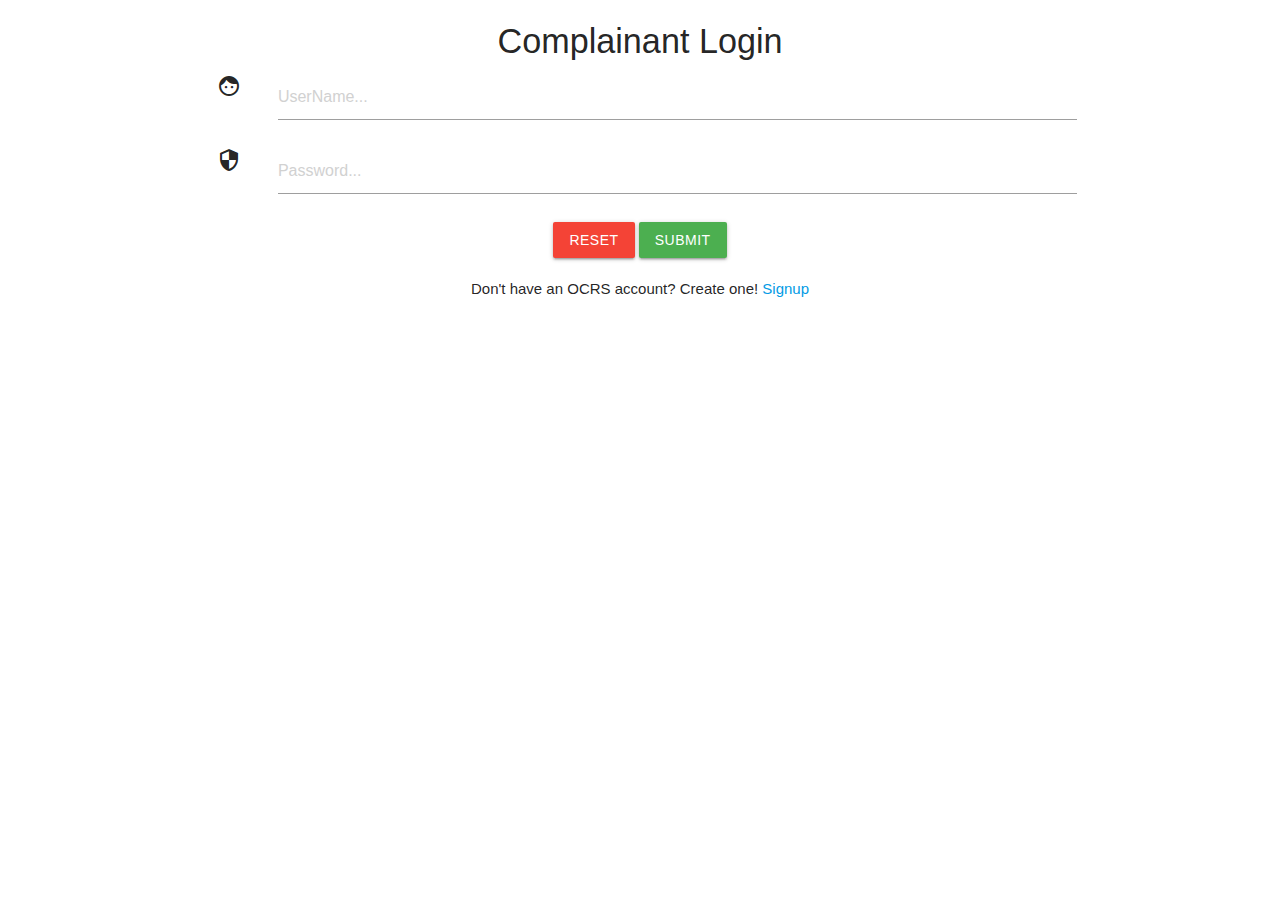
<file: login.html>
<!DOCTYPE html>
<html>
  <head>
        <link rel="stylesheet" href="https://cdnjs.cloudflare.com/ajax/libs/materialize/0.99.0/css/materialize.min.css">
        <link href="https://fonts.googleapis.com/icon?family=Material+Icons" rel="stylesheet">
  </head>
  <body>
    <div>
        <center>
          <h4>Complainant Login</h4>
          <form class="form" method="post" action="loginvalid.php">
            <div class="content">
              <div class="container">
                <div class="input-group">
                  <div class="row">
                    <div class="col s1">
                      <i class="material-icons">face</i>
                    </div>
                    <div class="col s11">
                      <input type="text" required name="username" class="form-control" placeholder="UserName...">
                    </div>
                  </div>
    
                  <div class="input-group">
                    <div class="row">
                      <div class="col s1">
                        <i class="material-icons">security</i>
                      </div>
                      <div class="col s11">
                        <input type="password" required name="password" class="form-control" placeholder="Password...">
                      </div>
                    </div>
                  </div>
    
                </div>
              </div>
              
                <center>
                  <div class="row">
                    <button type="reset" class="btn red">Reset</button>
                    <button type="submit" value="submit" name="submit" class="btn green">Submit</button>
                  </div>
                  <div class="row">
                    <div class="container">
                      Don't have an OCRS account? Create one!
                      <a class="modal-trigger" href="complainant.html">Signup</a>
                    </div>
                  </div>
                </center>
              
              </form>
              </center>
  </body>
</html>
</file>
